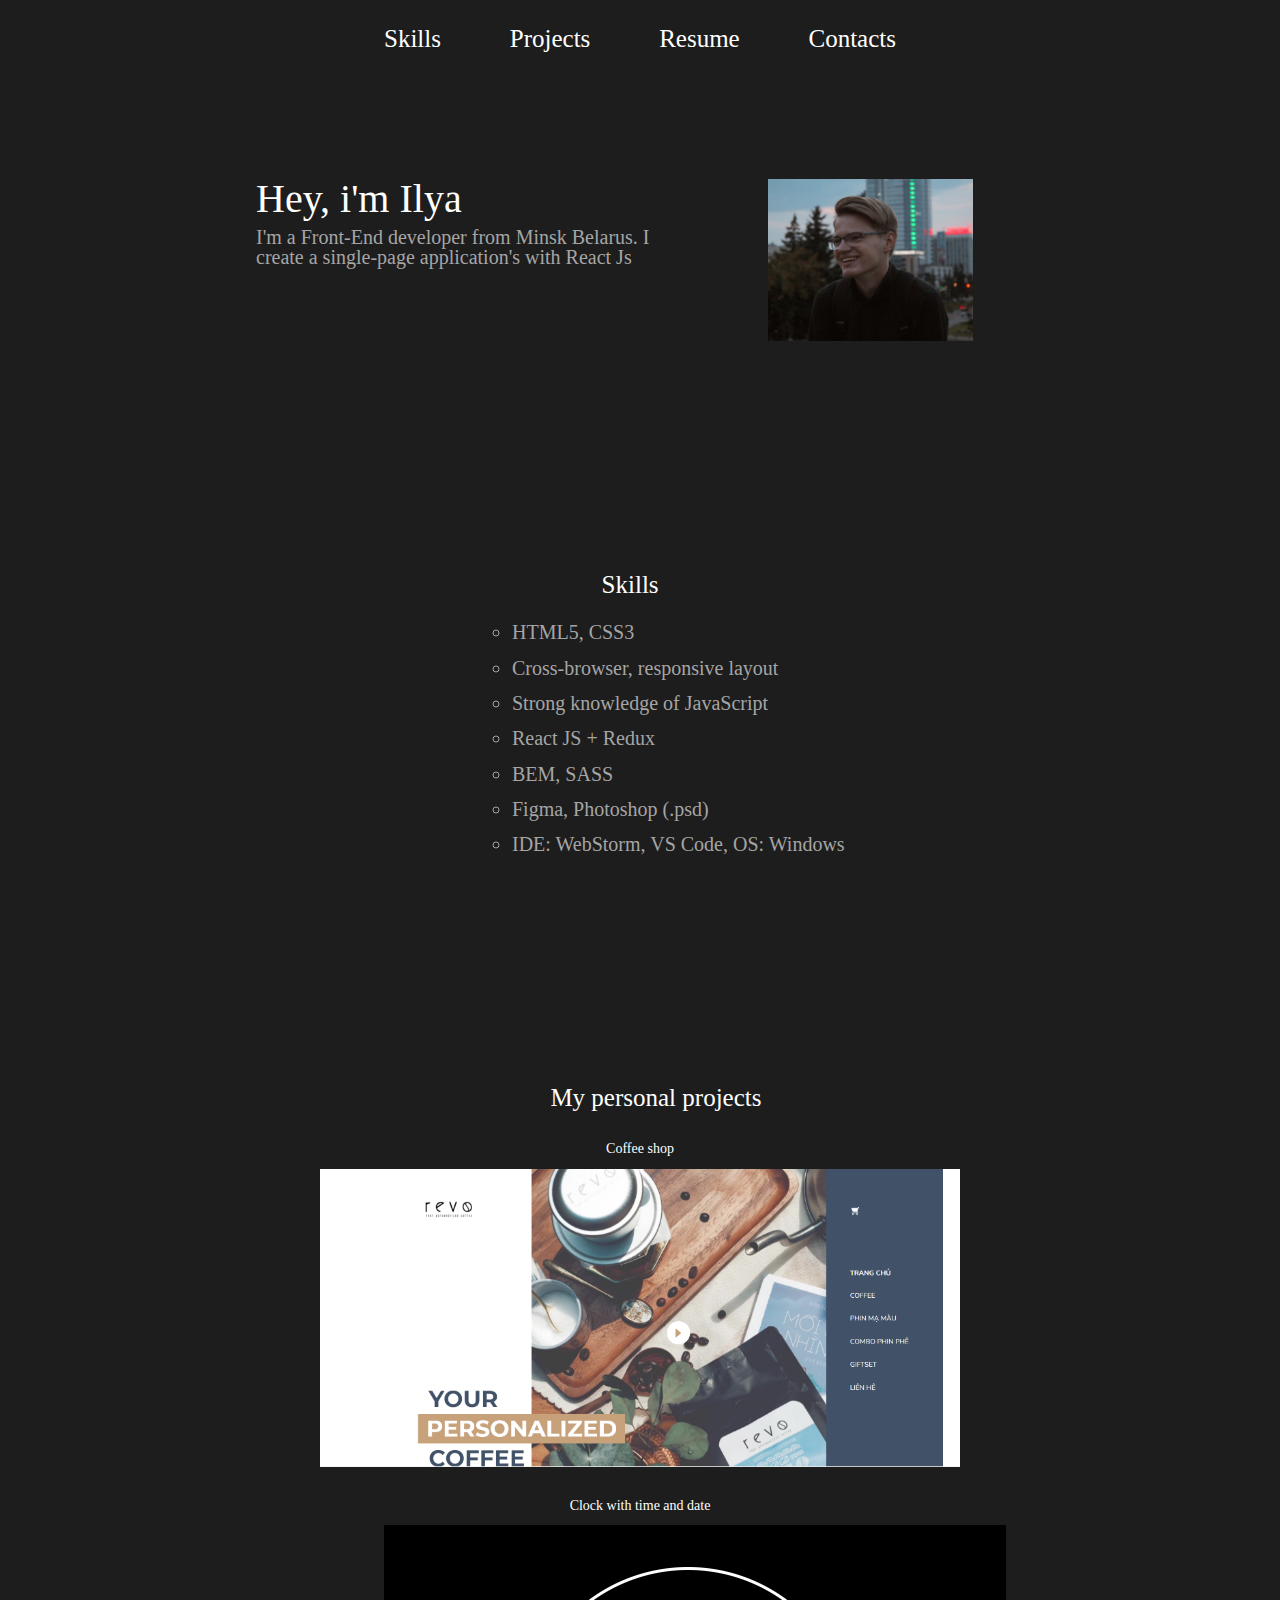
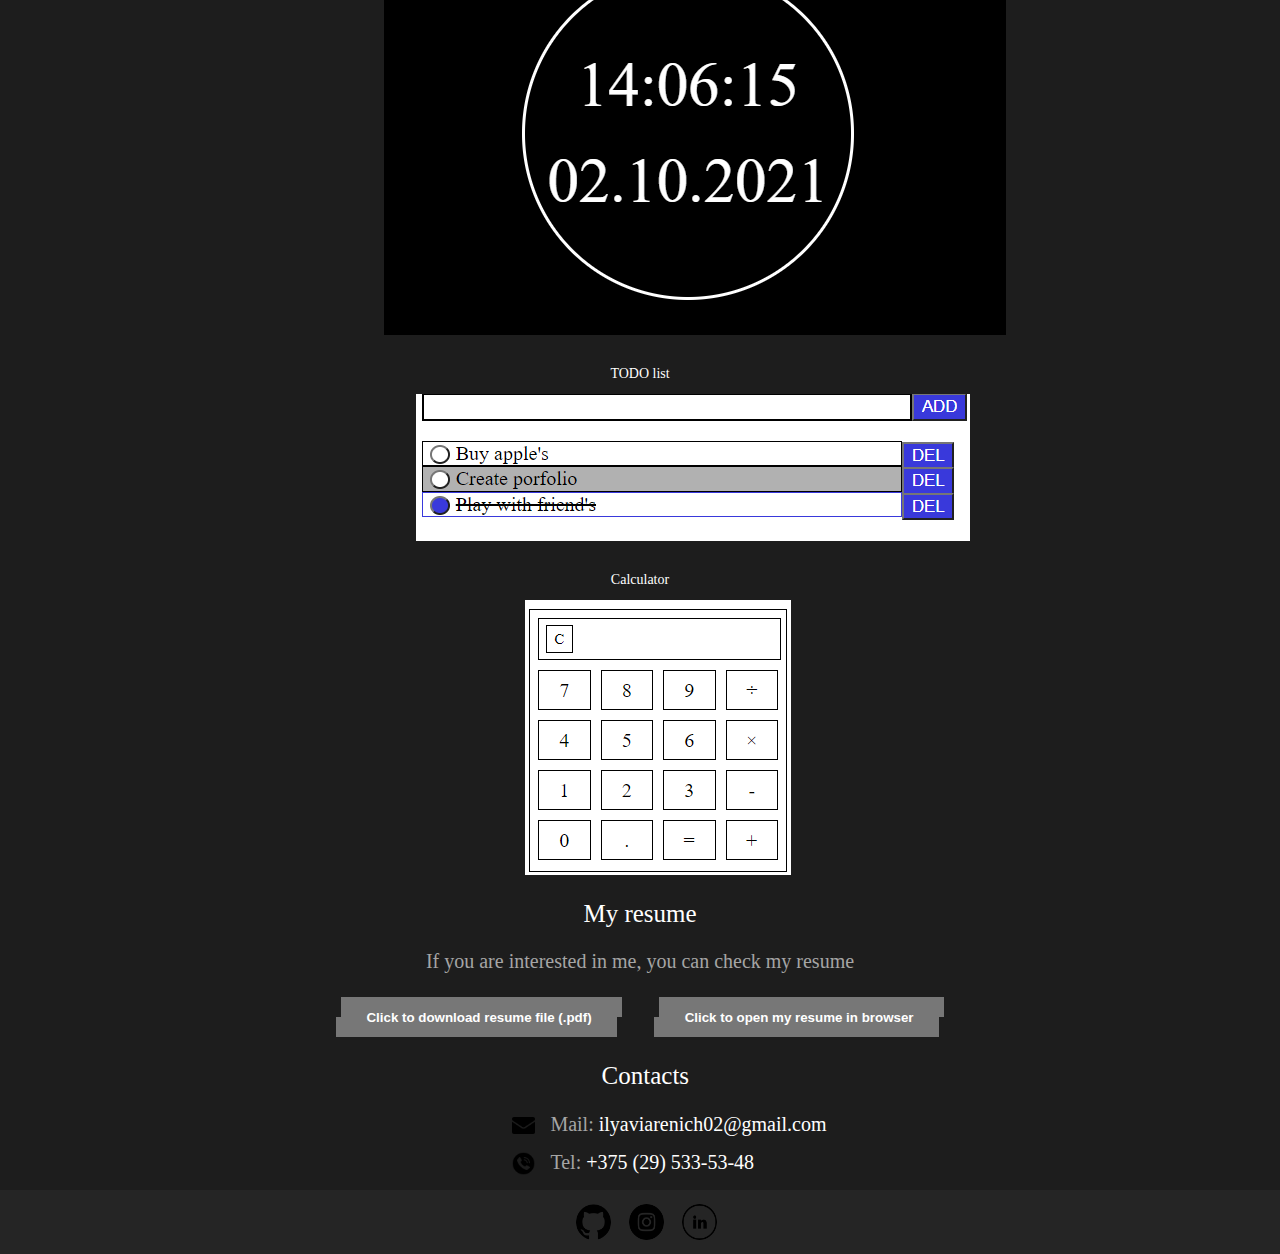
<file: index.html>
<!DOCTYPE html>
<html lang="en">
<head>
    <link rel="stylesheet" href="nullstyle.css">
    <link rel="stylesheet" href="style.css">
    <link rel="stylesheet" href="adaptive.css">
    <meta charset="UTF-8">
    <meta http-equiv="X-UA-Compatible" content="IE=edge">
    <meta name="viewport" content="width=device-width, initial-scale=1.0, maximum-scale=1.0, user-scalable=no">
    <title>Ilya Viarenich</title>
</head>
<body>
    <header>
        <div class="header">
            <div class="header-container">
                <div class="navigation">
                    <ul class="nav-container">
                        <li class="item"><a href="#skills">Skills</a></li>
                        <li class="item"><a href="#projects">Projects</a></li>
                        <li class="item"><a href="#resume">Resume</a></li>
                        <li class="item"><a href="#contacts">Contacts</a></li>
                    </ul>
                </div>
            </div>
        </div>
    </header>
    <nav>
        <div class="title-container">
            <div class="info-container">
                <h3 class="info-title">Hey, i'm Ilya</h3>
                <p class="info-about">I'm a Front-End developer from Minsk Belarus. I create a single-page application's with React Js</p>
            </div>    
            <img class="profile-photo" src="img/photo.jpg">
        </div>
        <div id="skills">
            <p class="title-skills">Skills</p>
            <div class="skills-wrapper">
                <ul class="skills-container">
                    <li class="item-skill">HTML5, CSS3</li>
                    <li class="item-skill">Cross-browser, responsive layout</li>
                    <li class="item-skill">Strong knowledge of JavaScript</li>
                    <li class="item-skill">React JS + Redux</li>
                    <li class="item-skill">BEM, SASS</li>
                    <li class="item-skill">Figma, Photoshop (.psd)</li>
                    <li class="item-skill">IDE: WebStorm, VS Code, OS: Windows</li>
                </ul>
            </div>
        </div>
        <div id="projects">
            <p class="title-project">My personal projects</p>
            <div class="projects-container">
                <div class="cards1">
                    <div><a href="projects/coffee web/index.html"><p class="card-title">Coffee shop</p>
                        <img class="card1" src="img/coffee.png"></a></div>
                    <div><a href="projects/time/index.html"><p class="card-title">Clock with time and date</p>
                        <img class="card2" src="img/clock.png"></a></div>
                </div>
                <div class="cards2">
                    <div><a href="projects/todo/index.html"><p class="card-title">TODO list</p>
                        <img class="card3" src="img/todo.png"></a></div>
                    <div><a href="projects/calc/index.html"><p class="card-title">Calculator</p>
                        <img class="card4" src="img/calc.png"></a></div>
                </div>
            </div>
        </div>
        <div id="resume">
            <p class="title-resume">My resume</p>
            <div class="resume-container">
                <p class="resume-about">If you are interested in me, you can check my resume</p>
                <a href="CV/ilya_viarenich_CV.pdf" download><button class="btn"><span class="text">Click to download resume file (.pdf)</span></button></a>
                <a href="CV/ilya_viarenich_CV.pdf"><button class="btn"><span class="text">Click to open my resume in browser</span></button></a>
            </div>
        </div>
        <div id="contacts">
            <div class="contact-title">Contacts</div>
            <div class="contact-container">
                <div class="contact-about">
                    <div class="contact">
                        <img src="img/icons/email.png" class="contact-img" alt="mail-img"><p class="mail">Mail: <a href="mailto:ilyaviarenich02@gmail.com">ilyaviarenich02@gmail.com</a>  </p>
                    </div>
                    <div class="contact">
                        <img src="img/icons/telephone-call.png" class="contact-img" alt="mail-img"><p class="tel">Tel: <a href="tel:+375295335348">+375 (29) 533-53-48</a></p>
                    </div>
                </div>
            </div>
        </div>
    </nav>
    <footer>
        <div class="logo-container">
            <div class="logo-items">
                <a href="https://github.com/IlyaVerenich"><img src="img/icons/github-logo.png" alt="github-logo" class="logo-item"></a>
                <a href="https://www.instagram.com/vaskeez_"><img src="img/icons/instagram-logo.png" alt="instagram-logo" class="logo-item"></a>
                <a href="https://www.linkedin.com/in/ilya-verenich/"><img src="img/icons/linkedin-logo.png" alt="linkedin-logo" class="logo-item"></a>
            </div>
        </div>
    </footer>
<script src="scroll.js"></script>
</body>
</html>
</file>
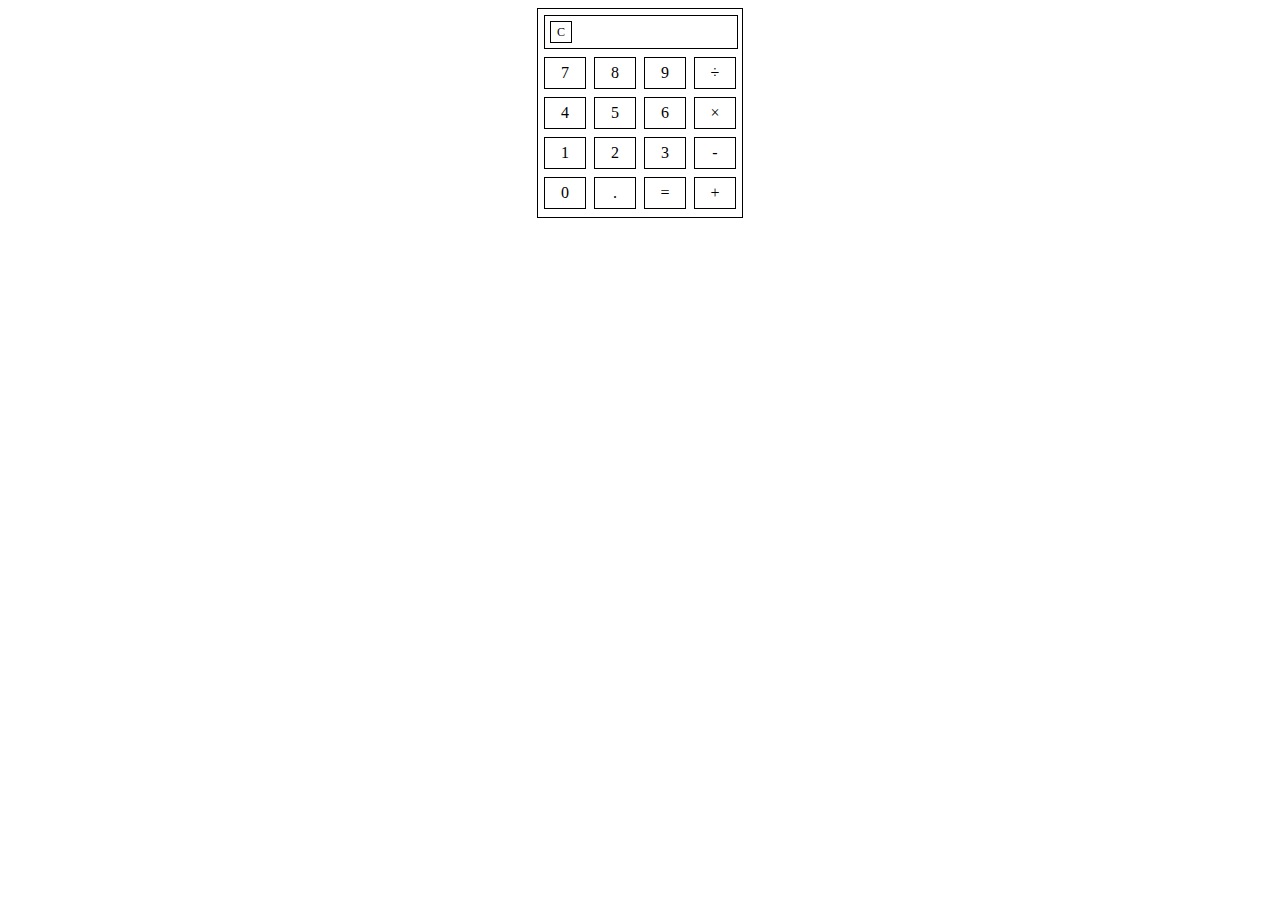
<file: projects/calc/index.html>
<!DOCTYPE html>
<html lang="ru">
<head>
    <meta charset="UTF-8">
    <meta http-equiv="X-UA-Compatible" content="IE=edge">
    <meta name="viewport" content="width=device-width, initial-scale=1.0">
    <link rel="stylesheet" href="style.css">
    <title>Calculator</title>
</head>
<body>
        <div id="calc">
            <input type="text" id="display" disabled>
            <div class="button button_C" title="Очистить" data-type="C">C</div>
            <div class="button" data-type="7">7</div>
            <div class="button" data-type="8">8</div>
            <div class="button" data-type="9">9</div>
            <div class="button" data-type="/">&divide;</div>
            <div class="button" data-type="4">4</div>
            <div class="button" data-type="5">5</div>
            <div class="button" data-type="6">6</div>
            <div class="button" data-type="*">&times;</div>
            <div class="button" data-type="1">1</div>
            <div class="button" data-type="2">2</div>
            <div class="button" data-type="3">3</div>
            <div class="button" data-type="-">-</div>
            <div class="button" data-type="0">0</div>
            <div class="button" data-type=".">.</div>
            <div class="button" data-type="=">=</div>
            <div class="button" data-type="+">+</div>
        </div> 


<script src="main.js"></script>
</body>
</html>
</file>
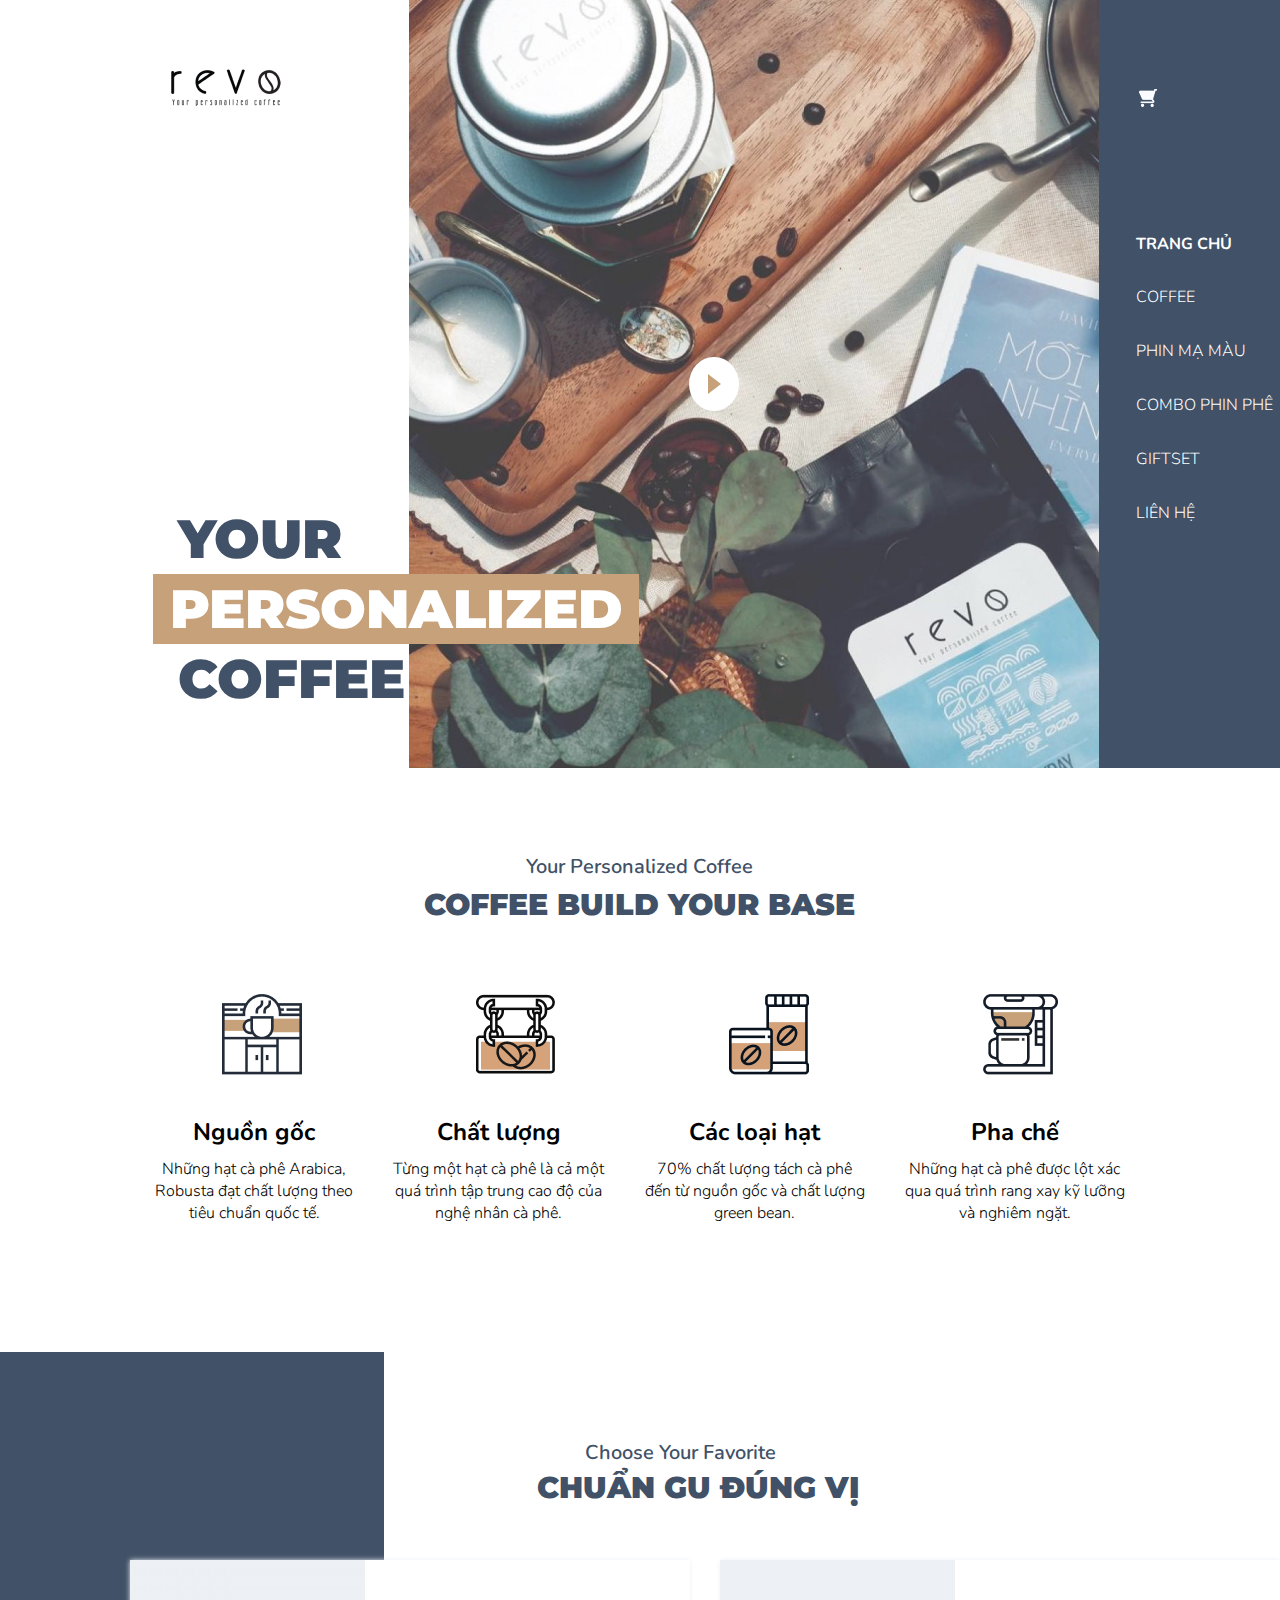
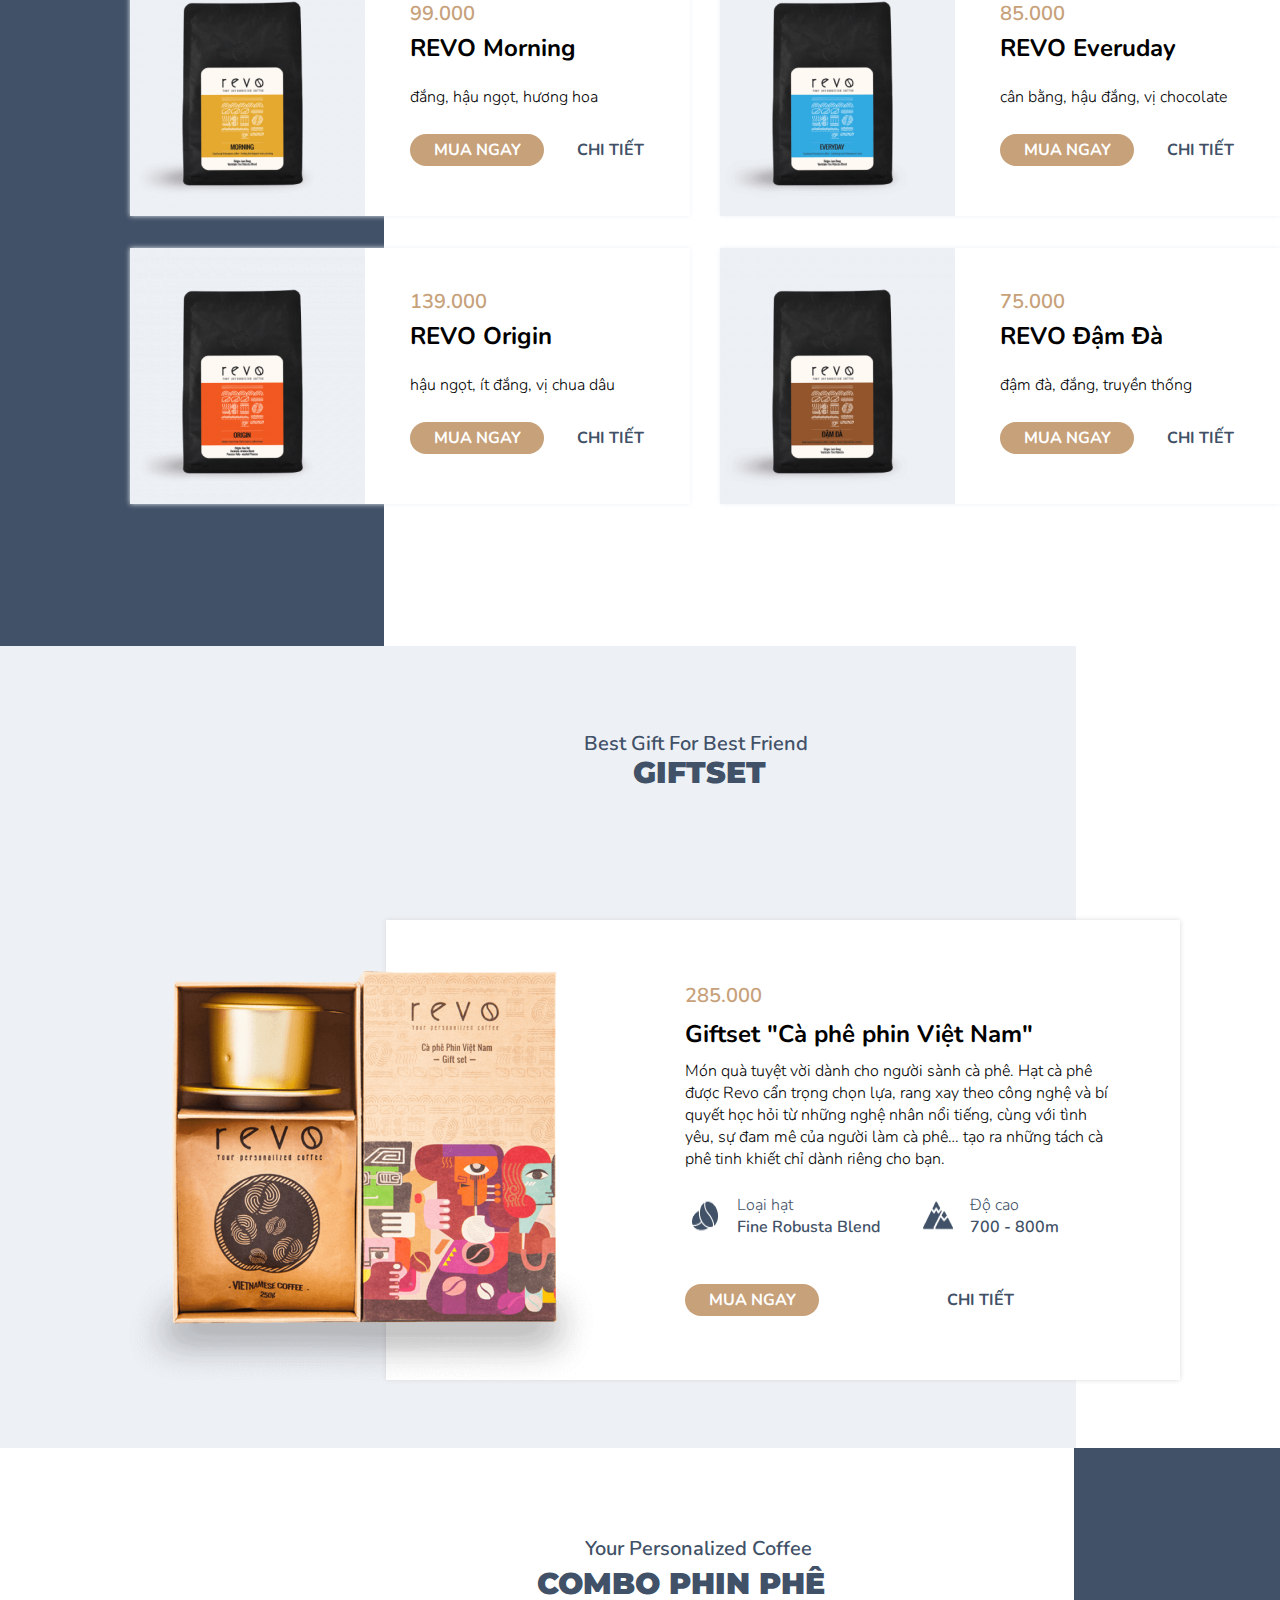
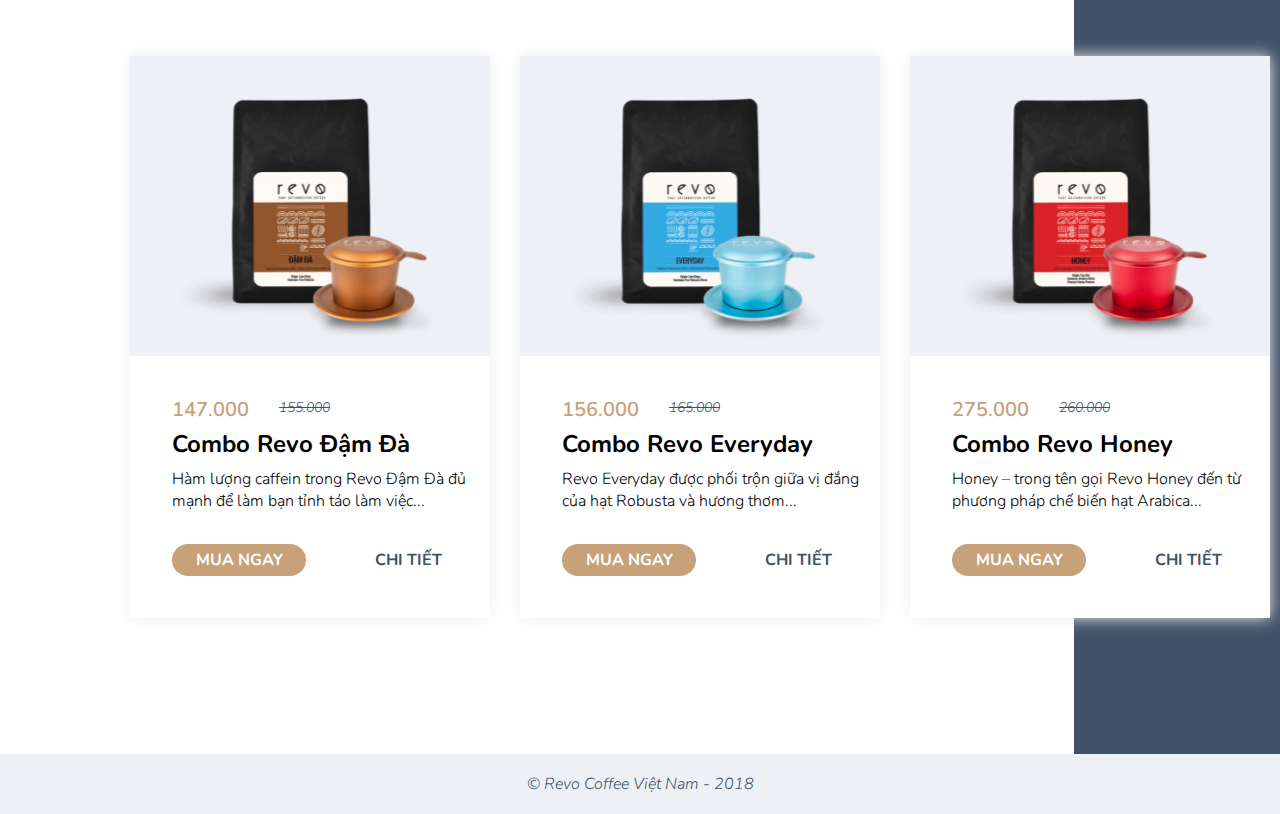
<file: projects/coffee web/index.html>
<!DOCTYPE html>
<html>
<head>
	<meta charset="utf-8">
	<meta name="viewport" conent="width=device-width,initial-scale=1,shrink-to-fit=no">
	<meta name="viewport" conent="width=device-width">
	<link rel="stylesheet" type="text/css" href="css/style.css">
	<title>Coffee</title>
</head>
<body>
	<div class="wrapper">
		<div class="container">
			<header>
				<div class="header">
					<div class="header-content">
						<div class="logo">
							<img src="img/revo_logo.png" alt="logo">
						</div>
						<div class="header-item">
							<img src="img/background.png">
							
						</div>
						<button  class="btn">
							<div class="btn-play"></div>
						</button>
						<div class="menu">
							<div class="menu-content">
								<button class="cart">
									<img src="img/shopping-cart-1.png" alt="cart">
								</button>
								<div class="menu-items">
									<a href="#" class="menu-item1">TRANG CHỦ</a>
									<a href="#features" class="menu-item2">COFFEE</a>
									<a href="#coffee" class="menu-item3">PHIN MẠ MÀU</a>
									<a href="#combo" class="menu-item4">COMBO PHIN PHÊ</a>
									<a href="#gift-set" class="menu-item5">GIFTSET</a>
									<a href="#" class="menu-item6">LIÊN HỆ</a>
								</div>
							</div>
						</div>
						<div class="text">
							YOUR
							<div class="text1">PERSONALIZED
							</div> 
							COFFEE
						</div>
					</div>
					
				</div>
			</header>
			<nav>
				<div id="features">
					<div class="title">
						<div class="title-text">Your Personalized Coffee</div>
						<div class="title-text2">COFFEE BUILD YOUR BASE</div>
					</div>
					<div class="feature-items">
						<div class="feature1">
							<img src="img/ic0.png" alt="shop">
						</div>
						<div class="feature2">
							<img src="img/IC1.png" alt="board">
						</div>
						<div class="feature3">
							<img src="img/IC2.png" alt="corn">
						</div>
						<div class="feature4">
							<img src="img/IC3.png" alt="coffe marker">
						</div>
					</div>
						<div class="discriptions">
							<div class="discription1">
								<div class="title1">
									Nguồn gốc
								</div>
								<div class="title1-2">
									Những hạt cà phê Arabica,
									<br> Robusta đạt chất lượng theo
									<br> tiêu chuẩn quốc tế.
								</div>
							</div>
							<div class="discription2">
								<div class="title2">
									Chất lượng
								</div>
								<div class="title2-2">
									Từng một hạt cà phê là cả một 
									<br> quá trình tập trung cao độ của
									<br> nghệ nhân cà phê.
								</div>
							</div>
							<div class="discription3">
								<div class="title3">
									Các loại hạt
								</div>
								<div class="title3-2">
									70% chất lượng tách cà phê
									<br> đến từ nguồn gốc và chất lượng
									<br> green bean.
								</div>
							</div>
							<div class="discription4">
								<div class="title4">
									Pha chế
								</div>
								<div class="title4-2">
									Những hạt cà phê được lột xác
									<br> qua quá trình rang xay kỹ lưỡng
									<br> và nghiêm ngặt.
								</div>
							</div>
						</div>
				</div>
			</nav>
			<article>
				<div id="coffee">
					<div class="background">
					</div>
						<div class="coffee-title">
							<div class="coffe-title1">
								Choose Your Favorite
							</div>
							<div class="coffe-title2">
								CHUẨN GU ĐÚNG VỊ
							</div>
						</div>
						<div class="products">
							<div class="products-box1">
								<div class="box1">
									<div class="content">
										<img class="image" src="img/image.png" alt="coffe1">
										<div class="content-names">
											<div class="price">
												99.000
											</div>
											<div class="name">
												REVO Morning
											</div>
											<div class="about">
												đắng, hậu ngọt, hương hoa 
											</div>
											<div class="another">
												<button class="buy">
													MUA NGAY
												</button>
												<a href="#" class="more">
													CHI TIẾT
												</a>
											</div>
										</div>
									</div>
								</div>
								<div class="box2">
									<div class="content">
										<img class="image" src="img/image2.png" alt="coffe2">
										<div class="content-names">
											<div class="price">
												85.000
											</div>
											<div class="name">
												REVO Everuday
											</div>
											<div class="about">
												cân bằng, hậu đắng, vị chocolate  
											</div>
											<div class="another">
												<button class="buy">
													MUA NGAY
												</button>
												<a href="#" class="more">
													CHI TIẾT
												</a>
											</div>
										</div>
									</div>
								</div>
							</div>
							<div class="products-box2">
								<div class="box4">
									<div class="content">
										<img class="image" src="img/image4.png" alt="coffe2">
										<div class="content-names">
											<div class="price">
												139.000
											</div>
											<div class="name">
												REVO Origin
											</div>
											<div class="about">
												hậu ngọt, ít đắng, vị chua dâu  
											</div>
											<div class="another">
												<button class="buy">
													MUA NGAY
												</button>
												<a href="#" class="more">
													CHI TIẾT
												</a>
											</div>
										</div>
									</div>
								</div>
								<div class="box5">
									<div class="content">
										<img class="image" src="img/image5.png" alt="coffe2">
										<div class="content-names">
											<div class="price">
												75.000
											</div>
											<div class="name">
												REVO Đậm Đà
											</div>
											<div class="about">
												đậm đà, đắng, truyền thống
											</div>
											<div class="another">
												<button class="buy">
													MUA NGAY
												</button>
												<a href="#" class="more">
													CHI TIẾT
												</a>
											</div>
										</div>
									</div>
								</div>		
							</div>
						</div>
				</div>
				<div class="gift">
					<div id="gift-set">
						<div class="title-gift">
							<div class="title-gift1">Best Gift For Best Friend</div>
							<div class="title-gift2">GIFTSET</div>
						</div>
						<div class="gift-info">
							<div class="giftset-image">
								<img src="img/beans.png" alt="beans">
							</div>
							<div class="gift-info-about">
								<div class="background-gift">
									<div class="giftset-about">
										<div class="gift-price">
											285.000
										</div>
										<div class="gift-title">
											Giftset "Cà phê phin Việt Nam"
										</div>
										<div class="gift-about">
											Món quà tuyệt vời dành cho người sành cà phê. Hạt cà phê 
											<br>được Revo cẩn trọng chọn lựa, rang xay theo công nghệ và bí
											<br> quyết học hỏi từ những nghệ nhân nổi tiếng, cùng với tình 
											<br>yêu, sự đam mê của người làm cà phê… tạo ra những tách cà
											<br> phê tinh khiết chỉ dành riêng cho bạn.
										</div>
										<div class="about-coffee">
											<div class="beans-about">
												<img src="img/coffee-beans.png" alt="coffee-beans">
												<div class="beans-titles">
													<div class="beans-title">
														Loại hạt
													</div>
													<div class="beans-subtitle">
														Fine Robusta Blend
													</div>
												</div>
											</div>
											<div class="mountain-about">
												<img src="img/IC_Mountain.png" alt="Mountain">
												<div class="mountain-titles">
													<div class="mountain-title">
														Độ cao
													</div>
													<div class="mountain-subtitle">
														700 - 800m
													</div>
												</div>
											</div>
										</div>
										<div class="btns">
											<button class="buy">
												MUA NGAY
											</button>
											<a href="#" class="more">
												CHI TIẾT
											</a>
										</div>
									</div>
								</div>
							</div>
						</div>
					</div>
				</div>
			</article>
			<section>
				<div id="combo">
					<div class="background">
					</div>
						<div class="combo-titles">
							<div class="combo-title">
								Your Personalized Coffee
							</div>
							<div class="combo-subtitle">
								COMBO PHIN PHÊ
							</div>
						</div>
						<div class="products">
							<div class="product-box">
								<div class="box1">
									<div class="content">
										<img class="image" src="img/image7.png" alt="coffe1">
										<div class="content-names">
											<div class="prices">
												<div class="price__item1">
													147.000
												</div>
												<div class="price__item2">
													155.000
												</div>
											</div>
											<div class="name">
												Combo Revo Đậm Đà
											</div>
											<div class="about">
												Hàm lượng caffein trong Revo Đậm Đà đủ mạnh để làm bạn tỉnh táo làm việc...
											</div>
											<div class="another">
												<button class="buy">
													MUA NGAY
												</button>
												<a href="#" class="more">
													CHI TIẾT
												</a>
											</div>
										</div>
									</div>
								</div>
								<div class="box2">
									<div class="content">
										<img class="image" src="img/image8.png" alt="coffe2">
										<div class="content-names">
											<div class="prices">
												<div class="price__item1">
													156.000
												</div>
												<div class="price__item2">
													165.000
												</div>
											</div>
											<div class="name">
												Combo Revo Everyday
											</div>
											<div class="about">
												Revo Everyday được phối trộn giữa vị đắng của hạt Robusta và hương thơm...
											</div>
											<div class="another">
												<button class="buy">
													MUA NGAY
												</button>
												<a href="#" class="more">
													CHI TIẾT
												</a>
											</div>
										</div>
									</div>
								</div>
								<div class="box3">
									<div class="content">
										<img class="image" src="img/image9.png" alt="coffe3">
										<div class="content-names">
											<div class="prices">
												<div class="price__item1">
													275.000
												</div>
												<div class="price__item2">
													260.000
												</div>
											</div>
											<div class="name">
												Combo Revo Honey
											</div>
											<div class="about">
												Honey – trong tên gọi Revo Honey đến từ phương pháp chế biến hạt Arabica...
											</div>
											<div class="another">
												<button class="buy">
													MUA NGAY
												</button>
												<a href="#" class="more">
													CHI TIẾT
												</a>
											</div>
										</div>
									</div>
								</div>
							</div>
						</div>
				</div>
			</section>
			<footer>
				<div class="footer-container">
					© Revo Coffee Việt Nam - 2018
				</div>
			</footer>
		</div>
	</div>
	<script src="js/scroll.js"></script>
</body>
</html>
</file>
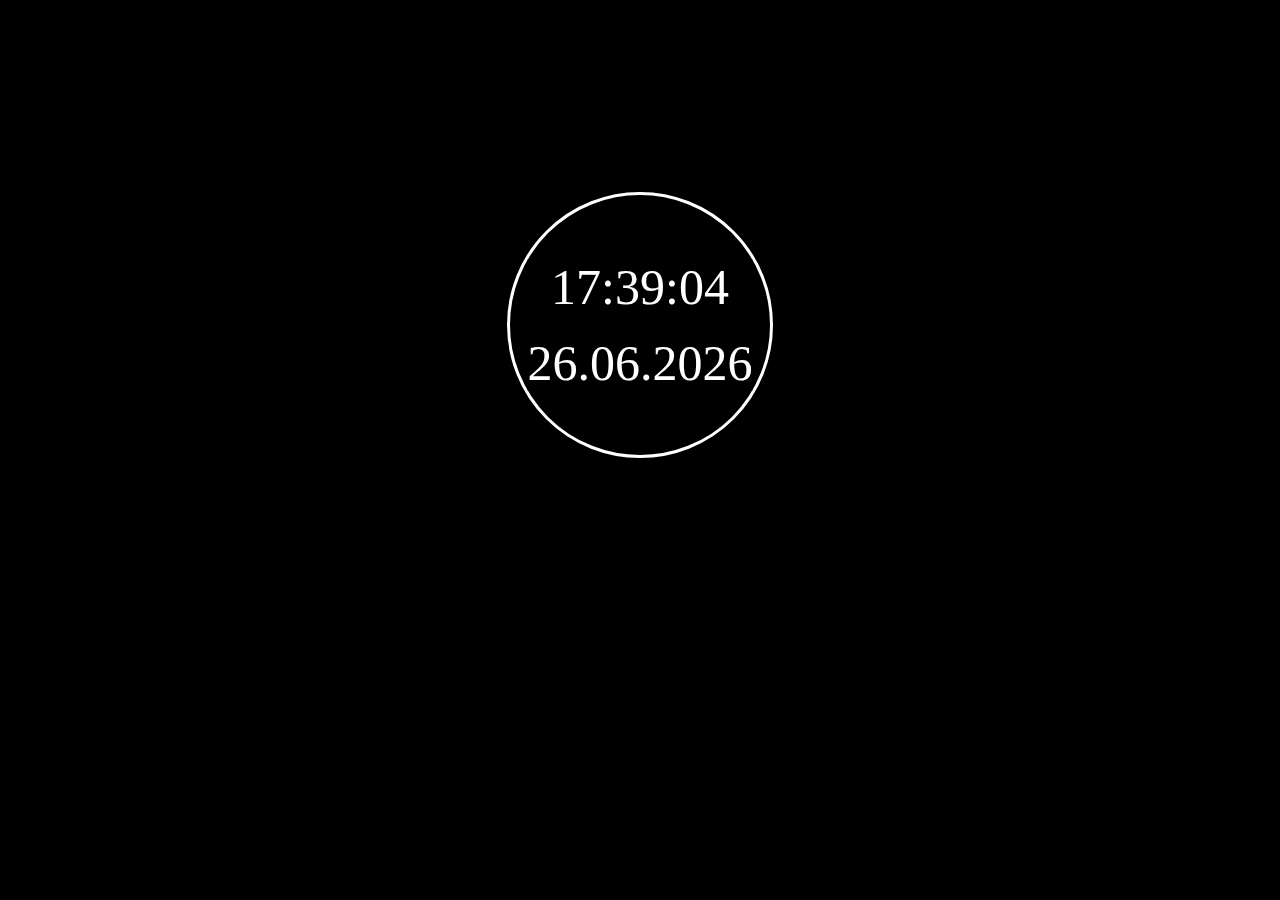
<file: projects/time/index.html>
<!DOCTYPE html>
<html lang="en">
<head>
    <meta charset="UTF-8">
    <meta http-equiv="X-UA-Compatible" content="IE=edge">
    <meta name="viewport" content="width=device-width, initial-scale=1.0">
    <link rel="stylesheet" href="style.css">
    <title>Time</title>
</head>
<body>
    <div id="container">
        <div id="clock"></div>
        <br>
        <div id="date"></div>
    </div>
    <script src="date.js"></script>
</body>
</html>
</file>
<file: projects/todo/index.html>
<!DOCTYPE html>
<html lang="en">
<head>
    <meta charset="UTF-8">
    <meta http-equiv="X-UA-Compatible" content="IE=edge">
    <meta name="viewport" content="width=device-width, initial-scale=1.0">
    <link rel="stylesheet" href="style.css">
    <title>TODO</title>
</head>
<body>
    <input id="input"><input id="btn" type="submit" value="ADD" >
    <ul id="list"></ul>
<script src="main.js"></script>
</body>
</html>
</file>
<file: nullstyle.css>
/*Zeroing*/
*{
	padding: 0;
	margin: 0;
	border: 0;
}
*,*:before,*:after{
	-moz-box-sizing: border-box;
	-webkit-box-sizing: border-box;
	box-sizing: border-box;
}
:focus,:active{outline: none;}
a:focus,a:active{outline: none;}

nav,footer,header,aside{display: block;}

html,body{
	height: 100%;
	width: 100%;
	font-size: 100%;
	line-height: 1;
	font-size: 14px;
	-ms-text-size-adjust: 100%;
	-moz-text-size-adjust: 100%;
	-webkit-text-size-adjust: 100%;
}
input,button,textarea{font-family:inherit;}

input::-ms-clear{display: none;}
button{cursor: pointer;}
button::-moz-focus-inner {padding:0;border:0;}
a, a:visited{text-decoration: none;color: white;}
a:hover{text-decoration: none;}
ul li{list-style: none;}
img{vertical-align: top;}

h1,h2,h3,h4,h5,h6{font-size:inherit;font-weight: 400;}
/*--------------------*/
</file>
<file: style.css>
html, body {
    max-width: 100%;
    overflow-x: hidden;
}
html {
    overflow-x: initial !important;
}
body{
    width: 1920px;
    background-color: rgb(29, 29, 29);
    color: white;
}

/* Header style */

.header-container{
    display: flex;
    margin: 2% 0 0 0;
}
.navigation{
    width: 40%;
    margin-left: 30%;
}
.nav-container{
    color: rgb(165, 165, 165);
    display: flex;
    justify-content: space-between;
}
.item{
    font-size:25px;
}
a:hover{
    text-decoration: underline darkgrey 2px;
}

/* Info style */

.title-container{
    margin: 10% 0 0 20%;
    display: flex;

}
.info-container{
    width: 40%;
}
.info-title{
    color: white;
    font-size: 40px;
    font-family: Georgia, serif;
}
.info-about{
    margin-top: 2%;
    color: rgb(165, 165, 165);
    font-size: 20px;
    font-family: 'Times New Roman', Times, serif;
}
.profile-photo{
    width: 20%;
    height: 15%;
    margin-left: 10%;
}

/* Skills style */

#skills{
    margin: 18% 0 0 0;
}
.title-skills{
    font-family: Georgia, serif;
    font-size: 25px;
    margin-left: 47%;
}
.skills-wrapper{
    margin: 2% 0 0 40%;
}
.skills-container{
    margin-top: 2%;
    
}
.item-skill{
    list-style-type: circle;
    margin-top: 2%;
    color: rgb(165, 165, 165);
    font-size: 20px;
    font-family: 'Times New Roman', Times, serif;

}

/* Projects style */

#projects{
    margin: 18% 0 0 0;
}
.title-project{
    font-family: Georgia, serif;
    font-size: 25px;
    margin-left: 43%;
}
.projects-container{
    width: 50%;
    margin: 2% 0 0 25%;
}
.card1{
    width: 100%;
}
.card1:hover{
    -webkit-box-shadow: 0px 0px 8px 10px rgba(157, 157, 157, 0.32);
    -moz-box-shadow: 0px 0px 8px 10px rgba(157, 157, 157, 0.32);
    box-shadow: 0px 0px 8px 10px rgba(157, 157, 157, 0.32);
}
.card2{
    margin-left: 10%;
}
.card2:hover{
    -webkit-box-shadow: 0px 0px 8px 10px rgba(157, 157, 157, 0.32);
    -moz-box-shadow: 0px 0px 8px 10px rgba(157, 157, 157, 0.32);
    box-shadow: 0px 0px 8px 10px rgba(157, 157, 157, 0.32);
}
.card3{
    margin-left: 15%;
}
.card3:hover{
    -webkit-box-shadow: 0px 0px 8px 10px rgba(157, 157, 157, 0.32);
    -moz-box-shadow: 0px 0px 8px 10px rgba(157, 157, 157, 0.32);
    box-shadow: 0px 0px 8px 10px rgba(157, 157, 157, 0.32);
}
.card4{
    margin-left: 32%;
}
.card4:hover{
    -webkit-box-shadow: 0px 0px 8px 10px rgba(157, 157, 157, 0.32);
    -moz-box-shadow: 0px 0px 8px 10px rgba(157, 157, 157, 0.32);
    box-shadow: 0px 0px 8px 10px rgba(157, 157, 157, 0.32);
}
.card-title{
    margin: 5% 0 2% 0;
    text-align: center;
}

/* Resume style */

#resume{
    margin-top: 2%;
    text-align: center;
}
.title-resume{
    font-family: Georgia, serif;
    font-size: 25px;
}
.resume-container{
    margin-top: 2%;
}

.resume-about{
    color: rgb(165, 165, 165);
    font-size: 20px;
    font-family: 'Times New Roman', Times, serif;
}

.btn {
    position: relative;
    padding: 1% 2%;
    margin: 2% 1.5%;
    font-family: 'Montserrat Alternates', sans-serif;
    color: white;
    font-weight: 600;
    background:rgb(119, 119, 119);
    border-width: 0;
}
.btn:before, .btn:after {
    content: "";
    position: absolute;
    height: 50%;
    width: 100%;
    background: rgb(119, 119, 119);
    transition: .3s cubic-bezier(.75, .24, .01, .9);
}
.btn:before {
    top: 0;
    right: -5px;
}
.btn:after {
    bottom: 0;
    left: -5px;
}
.btn:hover:before {
    transform: translateX(-5px);
}
.btn:hover:after {
    transform: translateX(5px);
}
.text {
    position: relative;
    z-index: 2;
}

/* Contacts style */

.contacts{
    margin-top: 2%;
}
.contact-title{
    font-family: Georgia, serif;
    font-size: 25px;
    margin-left: 47%;
}
.contact-container{
    margin-left: 40%;
    margin-top: 2%;
}
.contact-about{
    display: flex;
    flex-direction: column;
    color: rgb(165, 165, 165);
    font-size: 20px;
    font-family: 'Times New Roman', Times, serif;
}
.contact{
    display: flex;
    margin-bottom: 2%;
}
.contact-img{
    width: 3%;
    height: 2%;
    margin-right: 2%;
}

/* footer style */
footer{
    background-color: rgb(37, 37, 37);
}
.logo-container{
    margin-left: 45%;
}
.logo-item{
    border-radius: 50%;
    margin:2% 2% 2% 0;
    width: 5%;
    height: 5%;
}
.logo-item:hover{
    -webkit-box-shadow: 0px 0px 8px 10px rgba(157, 157, 157, 0.32);
    -moz-box-shadow: 0px 0px 8px 10px rgba(157, 157, 157, 0.32);
    box-shadow: 0px 0px 8px 10px rgba(157, 157, 157, 0.32);
}
</file>
<file: adaptive.css>
/* Portrait tablets and medium desktops */
@media (min-width: 1025px) and (max-width: 1200px) {
    html, body {
        max-width: 100%;
        overflow-x: hidden;
    }
    html {
        overflow-x: initial !important;
    }
    .navigation{
        width: 60%;
    }
    .profile-photo{
        width: 25%;
        height: 20%;
    }
    .title-skills{
        font-size: 21px;
        margin-left: 50%;
    }
    .skills-wrapper{
        margin-left: 20%;
    }
    .title-project{
        font-size: 21px;
        margin-left: 45%;
    }
    .projects-container{
        margin-left: 15%;
    }
    .card-title{
        margin: 5% 0 5% 50%;
    }
    .card1{
        width: 150%;
    }
    .card2{
        width: 150%;
        margin-left: 0%;
    }
    .card3{
        width: 150%;
        margin-left: 0%;
    }
    .card4{
        width: 120%;
        margin-left: 0%;
    }
    .resume-about{
        margin-top: 5%;
        margin-bottom: 5%;
        width: 100%;
    }
    .contact-title{
        margin-left: 45%;
    }
    .contact-container{
        margin-top: 5%;
        margin-left: 5%;
    }
    .contact-img{
        width: 5%;
    }
    .logo-container{
        margin-left: 20%;
    }
    .logo-item{
        border-radius: 50%;
        margin:2% 5% 5% 5%;
        width: 15%;
        height: 15%;
    }
}

/* Portrait tablets and small desktops */
@media (min-width: 769px) and (max-width: 1024px) {
    html, body {
        max-width: 100%;
        overflow-x: hidden;
    }
    html {
        overflow-x: initial !important;
    }
    .navigation{
        width: 40%;
    }
    .item{
        font-size: 30px;
    }
    .profile-photo{
        width: 40%;
        height: 35%;
    }
    .title-skills{
        font-size: 60px;
        margin-left: 45%;
    }
    .skills-wrapper{
        margin-left: 20%;
    }
    .item-skill{
        font-size: 40px;
    }
    .title-project{
        font-size: 60px;
        margin-left: 25%;
    }
    .projects-container{
        margin-left: 15%;
    }
    .card-title{
        font-size: 40px;
        margin: 5% 0 5% 30%;
    }
    .card1{
        width: 100%;
        margin-left: 20%;
    }
    .card2{
        width: 100%;
        margin-left: 20%;
    }
    .card3{
        width: 100%;
        margin-left: 20%;
    }
    .card4{
        width: 100%;
        margin-left: 20%;
    }
    .resume-about{
        font-size: 40px;
        margin-top: 5%;
        margin-bottom: 5%;
        width: 100%;
    }
    .title-resume{
        font-size: 60px;
    }
    .text{
        font-size: 30px;
    }
    .mail{
        font-size: 30px;
    }
    .tel{
        font-size: 30px;
    }
    .contact-title{
        margin-left: 40%;
        font-size: 60px;
    }
    .contact-container{
        margin-top: 5%;
        margin-left: 20%;
    }
    .contact-img{
        width: 5%;
    }
    .logo-container{
        margin-left: 20%;
    }
    .logo-item{
        border-radius: 50%;
        margin:2% 5% 5% 5%;
        width: 15%;
        height: 15%;
    }
}

/* Landscape phones and portrait tablets */
@media (min-width: 481px) and (max-width: 768px) {
    html, body {
        max-width: 100%;
        overflow-x: hidden;
    }
    html {
        overflow-x: initial !important;
    }
    .navigation{
        width: 70%;
        margin-left: 20%;
    }
    .item{
        font-size: 15px;
    }
    .title-container{
        display: flex;
        flex-direction: column;
    }
    .profile-photo{
        margin-top: 5%;
        width: 50%;
        height: 45%;
    }
    .title-skills{
        font-size: 21px;
        margin-left: 50%;
    }
    .skills-wrapper{
        margin-left: 20%;
    }
    .title-project{
        font-size: 21px;
        margin-left: 40%;
    }
    .projects-container{
        margin-left: 15%;
    }
    .card-title{
        margin: 5% 0 5% 50%;
    }
    .card1{
        width: 150%;
    }
    .card2{
        width: 150%;
        margin-left: 0%;
    }
    .card3{
        width: 150%;
        margin-left: 0%;
    }
    .card4{
        width: 120%;
        margin-left: 15%;
    }
    .resume-about{
        margin-top: 5%;
        margin-bottom: 5%;
        width: 100%;
    }
    .contact-title{
        margin: 5% 0 5% 40%;
    }
    .contact-container{
        margin: 5% 0 5% 5%;
    }
    .contact-img{
        width: 5%;
    }
    .logo-container{
        margin-left: 20%;
    }
    .logo-item{
        border-radius: 50%;
        margin:2% 5% 5% 5%;
        width: 15%;
        height: 15%;
    }
}

/* Landscape phones and smaller */
@media (max-width: 480px) {
    html, body {
        max-width: 100%;
        overflow-x: hidden;
    }
    html {
        overflow-x: initial !important;
    }
    .navigation{
        width: 50%;
        margin-left: 30%;
    }
    .item{
        font-size: 13px;
    }
    .title-container{
        display: flex;
        flex-direction: column;
    }
    .info-title{
        font-size: 21px;
    }
    .info-about{
        margin-top: 5%;
        font-size: 12px;
        
    }
    .profile-photo{
        margin-left: 2%;
        margin-top: 5%;
        width: 70%;
        height: 65%;
    }
    .title-skills{
        font-size: 21px;
        margin-left: 40%;
    }
    .skills-wrapper{
        margin-left: 10%;
    }
    .title-project{
        font-size: 21px;
        margin-left: 25%;
    }
    .projects-container{
        margin-left: 10%;
    }
    .card-title{
        margin: 10% 0 10% 50%;
    }
    .card1{
        width: 150%;
    }
    .card2{
        width: 150%;
        margin-left: 0%;
    }
    .card3{
        width: 150%;
        margin-left: 0%;
    }
    .card4{
        width: 120%;
        margin-left: 15%;
    }
    .title-resume{
        margin: 10% 0 10% 0;
    }
    .resume-about{
        margin-top: 5%;
        margin-bottom: 5%;
        width: 100%;
    }
    .contact-title{
        margin:10% 0 10% 35%;
    }
    .contact-container{
        margin: 10% 0 10% 5%;
    }
    .contact-img{
        width: 10%;
    }
    .logo-container{
        margin-left: 20%;
    }
    .logo-item{
        border-radius: 50%;
        margin:2% 5% 5% 0;
        width: 20%;
        height: 20%;
    }
}
</file>
<file: projects/calc/style.css>
#calc {
    width: 200px;
    padding: 2px;
    padding-bottom: 4px;
    border: 1px solid #000;
    font-size: 0;
    margin: 0 auto;
    position: relative;
}
#display {
    display: block;
    width: 185px;
    height: 30px;
    border: 1px solid #000;
    margin: 0 auto;
    margin: 4px;
    text-align: right;
    outline: 0;
    background: #fff;
    padding-right: 5px;
}
.button {
    width: 40px;
    height: 30px;
    line-height: 30px;
    display: inline-block;
    cursor: pointer;
    border: 1px solid #000;
    margin: 4px;
    font-size: 16px;
    text-align: center;
    transition: background .1s,
    color .1s;
}
.button:hover {
    background: #000;
    color: #fff;
}
.button_C {
    position: absolute;
    left: 8px;
    top: 8px;
    width: 20px;
    height: 20px;
    font-size: 12px;
    line-height: 20px;
}
</file>
<file: projects/coffee web/css/style.css>
@import url("https://fonts.googleapis.com/css2?family=Nunito:ital,wght@0,400;0,600;0,700;1,300&display=swap");
@import url("https://fonts.googleapis.com/css2?family=Montserrat:wght@700&display=swap");

html, body {
  max-width: 100%;
  overflow-x: hidden;
}
html {
  overflow-x: initial !important;
}

/*Zeroing*/
* {
  padding: 0;
  margin: 0;
  border: 0;
}

*, *:before, *:after {
  -webkit-box-sizing: border-box;
  box-sizing: border-box;
}

:focus, :active {
  outline: none;
}

a:focus, a:active {
  outline: none;
}

nav, footer, header, aside {
  display: block;
}

html, body {
  height: 100%;
  width: 100%;
  font-size: 100%;
  line-height: 1;
  font-size: 14px;
  -ms-text-size-adjust: 100%;
  -moz-text-size-adjust: 100%;
  -webkit-text-size-adjust: 100%;
}

input, button, textarea {
  font-family: inherit;
}

input::-ms-clear {
  display: none;
}

button {
  cursor: pointer;
}

button::-moz-focus-inner {
  padding: 0;
  border: 0;
}

a, a:visited {
  text-decoration: none;
}

a:hover {
  text-decoration: none;
}

ul li {
  list-style: none;
}

img {
  vertical-align: top;
}

h1, h2, h3, h4, h5, h6 {
  font-size: inherit;
  font-weight: 400;
}

/*--------------------*/
header .menu-item2, header .menu-item3, header .menu-item4, header .menu-item5, header .menu-item6 {
  font-family: "Nunito";
  font-size: 16px;
  font-style: normal;
  font-weight: 300;
  line-height: 24px;
  letter-spacing: 0px;
  text-align: left;
}

header {
  margin: 0 auto;
}

header .header {
  position: relative;
}

header .header-content {
  position: relative;
  display: -webkit-box;
  display: -ms-flexbox;
  display: flex;
}

header .logo {
  margin-top: 5.40286%;
  margin-left: 13.37786%;
}

header .header-item {
  position: relative;
  margin-left: 9.94929%;
}

header .btn {
  position: absolute;
  width: 3.85714%;
  height: 7.03125%;
  background-color: white;
  margin-left: 53.85714%;
  margin-top: 357px;
  border-radius: 50%;
  display: -webkit-box;
  display: -ms-flexbox;
  display: flex;
  -webkit-box-align: center;
      -ms-flex-align: center;
          align-items: center;
  -webkit-box-pack: center;
      -ms-flex-pack: center;
          justify-content: center;
}

header .btn .btn-play {
  width: 25%;
  height: 20%;
  border-top: 10.8px solid transparent;
  border-left: 13.5px solid #C7A17A;
  border-bottom: 10.8px  solid transparent;
}

header .menu {
  position: relative;
  display: -webkit-box;
  display: -ms-flexbox;
  display: flex;
  background-color: #415167;
  -webkit-box-orient: vertical;
  -webkit-box-direction: normal;
      -ms-flex-direction: column;
          flex-direction: column;
  width: 23.42857%;
  height: 768px;
}

header .menu-content {
  position: relative;
}

header .cart {
  margin-top: 86px;
  margin-left: 20.48056%;
}

header .menu-items {
  display: -webkit-box;
  display: -ms-flexbox;
  display: flex;
  -webkit-box-orient: vertical;
  -webkit-box-direction: normal;
      -ms-flex-direction: column;
          flex-direction: column;
  margin-top: 123px;
  margin-left: 20.48056%;
  font-family: "Nunito";
}

header .menu-item1 {
  font-size: 16px;
  font-style: normal;
  font-weight: 700;
  line-height: 22px;
  margin-bottom: 30px;
}

header .menu-item2 {
  margin-bottom: 30px;
}

header .menu-item3 {
  margin-bottom: 30px;
}

header .menu-item4 {
  margin-bottom: 30px;
}

header .menu-item5 {
  margin-bottom: 30px;
}

header .menu-item6 {
  margin-bottom: 30px;
}

header .text {
  position: absolute;
  font-family: Montserrat;
  font-size: 54px;
  font-style: normal;
  font-weight: 900;
  line-height: 70px;
  top: 504px;
  left: 13.92857%;
  color: #415167;
}

header .text1 {
  width: 486px;
  color: white;
  background-color: #C7A17A;
  text-align: center;
  margin-left: -25px;
}

nav .discriptions .discription1 .title1, nav .discriptions .discription2 .title2, nav .discriptions .discription3 .title3, nav .discriptions .discription4 .title4 {
  text-align: center;
  margin-top: 42.23px;
  font-family: "Nunito";
  font-size: 24px;
  font-style: normal;
  font-weight: 700;
  line-height: 28px;
}

nav .discriptions .discription1 .title1-2, nav .discriptions .discription2 .title2-2, nav .discriptions .discription3 .title3-2, nav .discriptions .discription4 .title4-2 {
  margin-top: 12.11px;
  font-family: "Nunito";
  font-size: 16px;
  font-style: normal;
  font-weight: 300;
  line-height: 22px;
  text-align: center;
}

nav #features {
  margin: auto;
  width: 78.85714%;
}

nav .title {
  margin-top: 87.16px;
}

nav .title-text {
  font-family: "Nunito";
  font-size: 20px;
  font-style: normal;
  font-weight: 600;
  line-height: 24px;
  text-align: center;
  color: #415167;
}

nav .title-text2 {
  font-family: "Montserrat";
  font-size: 30px;
  font-style: normal;
  font-weight: 900;
  line-height: 34px;
  text-align: center;
  margin-top: 8.56px;
  color: #415167;
}

nav .feature-items {
  margin-top: 72px;
  display: -webkit-box;
  display: -ms-flexbox;
  display: flex;
  -ms-flex-pack: distribute;
      justify-content: space-around;
}

nav .discriptions {
  position: relative;
  display: -webkit-box;
  display: -ms-flexbox;
  display: flex;
  -ms-flex-pack: distribute;
      justify-content: space-around;
  margin-bottom: 128px;
}

article .products .products-box1 .box1, article .products .products-box1 .box2, article .products .products-box1 .box3, article .products .products-box2 .box4, article .products .products-box2 .box5, article .products .products-box2 .box6, section .products .products-box2 .box4, section .products .products-box2 .box5, section .products .products-box2 .box6 {
  position: relative;
  top: 72px;
  width: 560px;
  height: 256px;
  background-color: white;
  -webkit-box-shadow: 0px 0px 5px #EDF0F5;
          box-shadow: 0px 0px 5px #EDF0F5;
}

article .products .products-box1 .box1 .content, article .products .products-box1 .box2 .content, article .products .products-box1 .box3 .content, article .products .products-box2 .box4 .content, article .products .products-box2 .box5 .content, article .products .products-box2 .box6 .content, section .products .products-box2 .box4 .content, section .products .products-box2 .box5 .content, section .products .products-box2 .box6 .content {
  display: -webkit-box;
  display: -ms-flexbox;
  display: flex;
}

article .products .products-box1 .box1 .content-names, article .products .products-box1 .box2 .content-names, article .products .products-box1 .box3 .content-names, article .products .products-box2 .box4 .content-names, article .products .products-box2 .box5 .content-names, article .products .products-box2 .box6 .content-names, section .products .products-box2 .box4 .content-names, section .products .products-box2 .box5 .content-names, section .products .products-box2 .box6 .content-names {
  margin-left: 45px;
  display: -webkit-box;
  display: -ms-flexbox;
  display: flex;
  -webkit-box-orient: vertical;
  -webkit-box-direction: normal;
      -ms-flex-direction: column;
          flex-direction: column;
}

article .products .products-box1 .box1 .image, article .products .products-box1 .box2 .image, article .products .products-box1 .box3 .image, article .products .products-box2 .box4 .image, article .products .products-box2 .box5 .image, article .products .products-box2 .box6 .image, section .products .products-box2 .box4 .image, section .products .products-box2 .box5 .image, section .products .products-box2 .box6 .image {
  width: 235px;
  height: 256px;
  background-color: #EDF0F5;
}

article .products .products-box1 .box1 .price, article .products .products-box1 .box2 .price, article .products .products-box1 .box3 .price, article .products .products-box2 .box4 .price, article .products .products-box2 .box5 .price, article .products .products-box2 .box6 .price, section .products .products-box2 .box4 .price, section .products .products-box2 .box5 .price, section .products .products-box2 .box6 .price {
  margin-top: 42px;
  margin-bottom: 8px;
}

article .products .products-box1 .box1 .name, article .products .products-box1 .box2 .name, article .products .products-box1 .box3 .name, article .products .products-box2 .box4 .name, article .products .products-box2 .box5 .name, article .products .products-box2 .box6 .name, section .products .products-box2 .box4 .name, section .products .products-box2 .box5 .name, section .products .products-box2 .box6 .name {
  margin-bottom: 24px;
}

article .products .products-box1 .box1 .about, article .products .products-box1 .box2 .about, article .products .products-box1 .box3 .about, article .products .products-box2 .box4 .about, article .products .products-box2 .box5 .about, article .products .products-box2 .box6 .about, section .products .products-box2 .box4 .about, section .products .products-box2 .box5 .about, section .products .products-box2 .box6 .about {
  margin-bottom: 26px;
}

article .products .products-box1 .box1 .another .buy, article .products .products-box1 .box2 .another .buy, article .products .products-box1 .box3 .another .buy, article .products .products-box2 .box4 .another .buy, article .products .products-box2 .box5 .another .buy, article .products .products-box2 .box6 .another .buy, section .products .products-box2 .box4 .another .buy, section .products .products-box2 .box5 .another .buy, section .products .products-box2 .box6 .another .buy {
  margin-right: 29px;
}

article .products .products-box1 .box1 .another .buy:hover, article .products .products-box1 .box2 .another .buy:hover, article .products .products-box1 .box3 .another .buy:hover, article .products .products-box2 .box4 .another .buy:hover, article .products .products-box2 .box5 .another .buy:hover, article .products .products-box2 .box6 .another .buy:hover, section .products .products-box2 .box4 .another .buy:hover, section .products .products-box2 .box5 .another .buy:hover, section .products .products-box2 .box6 .another .buy:hover {
  -webkit-box-shadow: 0 0 5px #C7A17A;
          box-shadow: 0 0 5px #C7A17A;
}

article .products .products-box1 .box1 .another .buy:active, article .products .products-box1 .box2 .another .buy:active, article .products .products-box1 .box3 .another .buy:active, article .products .products-box2 .box4 .another .buy:active, article .products .products-box2 .box5 .another .buy:active, article .products .products-box2 .box6 .another .buy:active, section .products .products-box2 .box4 .another .buy:active, section .products .products-box2 .box5 .another .buy:active, section .products .products-box2 .box6 .another .buy:active {
  -webkit-box-shadow: 0 0 25px #C7A17A;
          box-shadow: 0 0 25px #C7A17A;
}

article .products .products-box1 .box1 .another .more, article .products .products-box1 .box2 .another .more, article .products .products-box1 .box3 .another .more, article .products .products-box2 .box4 .another .more, article .products .products-box2 .box5 .another .more, article .products .products-box2 .box6 .another .more, section .products .products-box2 .box4 .another .more, section .products .products-box2 .box5 .another .more, section .products .products-box2 .box6 .another .more {
  font-family: "Nunito";
  font-size: 16px;
  font-style: normal;
  font-weight: 700;
  line-height: 22px;
  color: #415167;
}

article .products .products-box1 .box1 .another .more:hover, article .products .products-box1 .box2 .another .more:hover, article .products .products-box1 .box3 .another .more:hover, article .products .products-box2 .box4 .another .more:hover, article .products .products-box2 .box5 .another .more:hover, article .products .products-box2 .box6 .another .more:hover, section .products .products-box2 .box4 .another .more:hover, section .products .products-box2 .box5 .another .more:hover, section .products .products-box2 .box6 .another .more:hover {
  text-decoration: underline;
}

article .products .products-box1 .box1 .price, article .products .products-box1 .box2 .price, article .products .products-box1 .box3 .price, article .products .products-box2 .box4 .price, article .products .products-box2 .box5 .price, article .products .products-box2 .box6 .price, section .products .products-box2 .box4 .price, section .products .products-box2 .box5 .price, section .products .products-box2 .box6 .price, article .gift #gift-set .gift-info .gift-info-about .giftset-about .gift-price, section .products .product-box .box1 .prices .price__item1, section .products .product-box .box2 .prices .price__item1, section .products .product-box .box3 .prices .price__item1, section .products .product-box .box4 .prices .price__item1 {
  font-family: "Nunito";
  font-size: 20px;
  font-style: normal;
  font-weight: 600;
  line-height: 24px;
  color: #C7A17A;
}

article .products .products-box1 .box1 .name, article .products .products-box1 .box2 .name, article .products .products-box1 .box3 .name, article .products .products-box2 .box4 .name, article .products .products-box2 .box5 .name, article .products .products-box2 .box6 .name, section .products .products-box2 .box4 .name, section .products .products-box2 .box5 .name, section .products .products-box2 .box6 .name, article .gift #gift-set .gift-info .gift-info-about .giftset-about .gift-title, section .products .product-box .box1 .name, section .products .product-box .box2 .name, section .products .product-box .box3 .name, section .products .product-box .box4 .name {
  font-family: "Nunito";
  font-size: 24px;
  font-style: normal;
  font-weight: 700;
  line-height: 28px;
}

article .products .products-box1 .box1 .about, article .products .products-box1 .box2 .about, article .products .products-box1 .box3 .about, article .products .products-box2 .box4 .about, article .products .products-box2 .box5 .about, article .products .products-box2 .box6 .about, section .products .products-box2 .box4 .about, section .products .products-box2 .box5 .about, section .products .products-box2 .box6 .about, article .gift #gift-set .gift-info .gift-info-about .giftset-about .gift-about, section .products .product-box .box1 .about, section .products .product-box .box2 .about, section .products .product-box .box3 .about, section .products .product-box .box4 .about {
  font-family: "Nunito";
  font-size: 16px;
  font-style: normal;
  font-weight: 300;
  line-height: 22px;
}

article .products .products-box1 .box1 .another .buy, article .products .products-box1 .box2 .another .buy, article .products .products-box1 .box3 .another .buy, article .products .products-box2 .box4 .another .buy, article .products .products-box2 .box5 .another .buy, article .products .products-box2 .box6 .another .buy, section .products .products-box2 .box4 .another .buy, section .products .products-box2 .box5 .another .buy, section .products .products-box2 .box6 .another .buy, article .gift #gift-set .gift-info .gift-info-about .giftset-about .btns .buy, section .products .product-box .box1 .another .buy, section .products .product-box .box2 .another .buy, section .products .product-box .box3 .another .buy, section .products .product-box .box4 .another .buy {
  width: 134px;
  font-family: "Nunito";
  font-size: 16px;
  font-style: normal;
  font-weight: 700;
  line-height: 22px;
  background: #C7A17A;
  color: white;
  height: 32px;
  border-radius: 19px;
}

article #coffee {
  width: 1400px;
  height: 894px;
}

article .background {
  position: absolute;
  width: 384px;
  height: 894px;
  background-color: #415167;
}

article .coffee-title {
  position: relative;
  left: 537px;
  top: 89px;
}

article .coffee-title .coffe-title1 {
  margin-bottom: 6px;
  margin-left: 48px;
  font-family: "Nunito";
  font-size: 20px;
  font-style: normal;
  font-weight: 600;
  line-height: 24px;
  color: #415167;
}

article .coffee-title .coffe-title2 {
  font-family: "Montserrat";
  font-size: 30px;
  font-style: normal;
  font-weight: 900;
  line-height: 34px;
  color: #415167;
  margin-bottom: 72px;
}

article .products {
  position: absolute;
  margin-left: 130px;
}

article .products .products-box1 {
  display: -webkit-box;
  display: -ms-flexbox;
  display: flex;
}

article .products .products-box1 .box2 {
  margin-left: 30px;
}

article .products .products-box1 .box3 {
  margin-left: 30px;
  opacity: 0.3;
}

article .products .products-box1 .box3 .image {
  width: 94px;
}

article .products .products-box1 .box3 .content-names {
  display: none;
}

article .products .products-box2 {
  display: -webkit-box;
  display: -ms-flexbox;
  display: flex;
  margin-top: 32px;
}

article .products .products-box2 .box5 {
  margin-left: 30px;
}

article .products .products-box2 .box6 {
  margin-left: 30px;
  opacity: 0.3;
}

article .products .products-box2 .box6 .image {
  width: 94px;
}

article .products .products-box2 .box6 .content-names {
  display: none;
}

article .btn-right {
  display: block;
  position: relative;
  margin-top: 28.07606%;
  margin-left: 1286px;
}

article .btn-right .btn-right-arrow {
  display: block;
  width: 48px;
  height: 48px;
  background: #C7A17A;
  -webkit-box-shadow: 0px 0px 10px rgba(0, 0, 0, 0.1);
          box-shadow: 0px 0px 10px rgba(0, 0, 0, 0.1);
  border-radius: 50%;
}

article .btn-right .btn-right-arrow:hover {
  -webkit-box-shadow: 0px 0px 15px #C7A17A;
          box-shadow: 0px 0px 15px #C7A17A;
}

article .gift {
  width: 1270px;
  height: 802px;
}

article .gift #gift-set {
  width: 1076px;
  height: 802px;
  background-color: #EDF0F5;
}

article .gift #gift-set .title-gift {
  position: relative;
  top: 86px;
  left: 584px;
}

article .gift #gift-set .title-gift .title-gift1 {
  font-family: "Nunito";
  font-size: 20px;
  font-style: normal;
  font-weight: 600;
  line-height: 24px;
  color: #415167;
}

article .gift #gift-set .title-gift .title-gift2 {
  font-family: "Montserrat";
  font-size: 30px;
  font-style: normal;
  font-weight: 900;
  line-height: 34px;
  color: #415167;
  margin-left: 49px;
}

article .gift #gift-set .gift-info {
  display: -webkit-box;
  display: -ms-flexbox;
  display: flex;
  margin-top: 216px;
  margin-left: 130px;
}

article .gift #gift-set .gift-info .giftset-image {
  position: absolute;
  margin-top: 51px;
}

article .gift #gift-set .gift-info .gift-info-about {
  display: -webkit-box;
  display: -ms-flexbox;
  display: flex;
  -webkit-box-orient: vertical;
  -webkit-box-direction: normal;
      -ms-flex-direction: column;
          flex-direction: column;
}

article .gift #gift-set .gift-info .gift-info-about .background-gift {
  margin-left: 256px;
  width: 794px;
  height: 460px;
  background-color: white;
  -webkit-box-shadow: 0 0 5px #DADADA;
          box-shadow: 0 0 5px #DADADA;
}

article .gift #gift-set .gift-info .gift-info-about .giftset-about {
  margin-top: 64px;
  margin-left: 299px;
}

article .gift #gift-set .gift-info .gift-info-about .giftset-about .gift-price {
  margin-bottom: 12px;
}

article .gift #gift-set .gift-info .gift-info-about .giftset-about .gift-title {
  margin-bottom: 12px;
}

article .gift #gift-set .gift-info .gift-info-about .giftset-about .about-coffee {
  display: -webkit-box;
  display: -ms-flexbox;
  display: flex;
  margin-top: 24px;
}

article .gift #gift-set .gift-info .gift-info-about .giftset-about .about-coffee .beans-about {
  display: -webkit-box;
  display: -ms-flexbox;
  display: flex;
}

article .gift #gift-set .gift-info .gift-info-about .giftset-about .about-coffee .beans-about .beans-titles {
  margin-left: 12px;
  display: -webkit-box;
  display: -ms-flexbox;
  display: flex;
  -webkit-box-orient: vertical;
  -webkit-box-direction: normal;
      -ms-flex-direction: column;
          flex-direction: column;
}

article .gift #gift-set .gift-info .gift-info-about .giftset-about .about-coffee .beans-about .beans-titles .beans-title {
  font-family: "Nunito";
  font-size: 16px;
  font-style: normal;
  font-weight: 300;
  line-height: 22px;
  color: #415167;
}

article .gift #gift-set .gift-info .gift-info-about .giftset-about .about-coffee .beans-about .beans-titles .beans-subtitle {
  font-family: "Nunito";
  font-size: 16px;
  font-style: normal;
  font-weight: 600;
  line-height: 22px;
  color: #415167;
}

article .gift #gift-set .gift-info .gift-info-about .giftset-about .about-coffee .mountain-about {
  margin-left: 38px;
  display: -webkit-box;
  display: -ms-flexbox;
  display: flex;
}

article .gift #gift-set .gift-info .gift-info-about .giftset-about .about-coffee .mountain-about .mountain-titles {
  display: -webkit-box;
  display: -ms-flexbox;
  display: flex;
  -webkit-box-orient: vertical;
  -webkit-box-direction: normal;
      -ms-flex-direction: column;
          flex-direction: column;
  margin-left: 12px;
}

article .gift #gift-set .gift-info .gift-info-about .giftset-about .about-coffee .mountain-about .mountain-titles .mountain-title {
  font-family: "Nunito";
  font-size: 16px;
  font-style: normal;
  font-weight: 300;
  line-height: 22px;
  color: #415167;
}

article .gift #gift-set .gift-info .gift-info-about .giftset-about .about-coffee .mountain-about .mountain-titles .mountain-subtitle {
  font-family: "Nunito";
  font-size: 16px;
  font-style: normal;
  font-weight: 600;
  line-height: 22px;
  color: #415167;
}

article .gift #gift-set .gift-info .gift-info-about .giftset-about .btns {
  margin-top: 46px;
}

article .gift #gift-set .gift-info .gift-info-about .giftset-about .btns .buy {
  margin-right: 124px;
}

article .gift #gift-set .gift-info .gift-info-about .giftset-about .btns .buy:hover {
  -webkit-box-shadow: 0 0 5px #C7A17A;
          box-shadow: 0 0 5px #C7A17A;
}

article .gift #gift-set .gift-info .gift-info-about .giftset-about .btns .buy:active {
  -webkit-box-shadow: 0 0 25px #C7A17A;
          box-shadow: 0 0 25px #C7A17A;
}

article .gift #gift-set .gift-info .gift-info-about .giftset-about .btns .more {
  font-family: "Nunito";
  font-size: 16px;
  font-style: normal;
  font-weight: 700;
  line-height: 22px;
  color: #415167;
}

article .gift #gift-set .gift-info .gift-info-about .giftset-about .btns .more:hover {
  text-decoration: underline;
}

article .gift #gift-set .gift-info .tab {
  -webkit-box-shadow: 0 0 5px #DADADA;
          box-shadow: 0 0 5px #DADADA;
}

article .gift #gift-set .gift-info .tab__items {
  display: -webkit-box;
  display: -ms-flexbox;
  display: flex;
  -webkit-box-orient: vertical;
  -webkit-box-direction: normal;
      -ms-flex-direction: column;
          flex-direction: column;
  width: 88px;
  font-family: "Montserrat";
  font-size: 30px;
  font-style: normal;
  font-weight: 900;
  line-height: 34px;
  letter-spacing: 0px;
  text-align: center;
}

article .gift #gift-set .gift-info .tab__item1 {
  height: 154px;
  font-family: "Montserrat";
  font-size: 30px;
  font-style: normal;
  font-weight: 900;
  line-height: 34px;
}

article .gift #gift-set .gift-info .tab__item2 {
  height: 154px;
  font-family: "Montserrat";
  font-size: 30px;
  font-style: normal;
  font-weight: 900;
  line-height: 34px;
}

article .gift #gift-set .gift-info .tab__item3 {
  height: 154px;
  font-family: "Montserrat";
  font-size: 30px;
  font-style: normal;
  font-weight: 900;
  line-height: 34px;
}

article .gift #gift-set .gift-info .tab__item1:hover {
  background-color: white;
}

article .gift #gift-set .gift-info .tab__item1:focus {
  background-color: white;
  color: #415167;
}

article .gift #gift-set .gift-info .tab__item1:focus__item2 {
  opacity: 0.3;
}

article .gift #gift-set .gift-info .tab__item1:focus__item3 {
  opacity: 0.3;
}

article .gift #gift-set .gift-info .tab__item2:hover {
  background-color: white;
}

article .gift #gift-set .gift-info .tab__item2:focus {
  background-color: white;
  color: #415167;
}

article .gift #gift-set .gift-info .tab__item2:focus .gift-info {
  display: none;
}

article .gift #gift-set .gift-info .tab__item2:focus__item1 {
  opacity: 0.3;
}

article .gift #gift-set .gift-info .tab__item2:focus__item3 {
  opacity: 0.3;
}

article .gift #gift-set .gift-info .tab__item3:hover {
  background-color: white;
}

article .gift #gift-set .gift-info .tab__item3:focus {
  background-color: white;
  color: #415167;
}

article .gift #gift-set .gift-info .tab__item3:focus__item1 {
  opacity: 0.3;
}

article .gift #gift-set .gift-info .tab__item3:focus__item2 {
  opacity: 0.3;
}

section .products .product-box .box1, section .products .product-box .box2, section .products .product-box .box3, section .products .product-box .box4 {
  position: relative;
  top: 72px;
  width: 360px;
  height: 562px;
  background-color: white;
  -webkit-box-shadow: 0px 0px 15px #eee;
          box-shadow: 0px 0px 15px #eee;
}

section .products .product-box .box1 .content-names, section .products .product-box .box2 .content-names, section .products .product-box .box3 .content-names, section .products .product-box .box4 .content-names {
  margin-left: 42px;
  display: -webkit-box;
  display: -ms-flexbox;
  display: flex;
  -webkit-box-orient: vertical;
  -webkit-box-direction: normal;
      -ms-flex-direction: column;
          flex-direction: column;
}

section .products .product-box .box1 .image, section .products .product-box .box2 .image, section .products .product-box .box3 .image, section .products .product-box .box4 .image {
  width: 360px;
  height: 300px;
  background-color: #EDF0F5;
}

section .products .product-box .box1 .prices, section .products .product-box .box2 .prices, section .products .product-box .box3 .prices, section .products .product-box .box4 .prices {
  display: -webkit-box;
  display: -ms-flexbox;
  display: flex;
  margin-top: 42px;
  margin-bottom: 8px;
}

section .products .product-box .box1 .prices .price__item2, section .products .product-box .box2 .prices .price__item2, section .products .product-box .box3 .prices .price__item2, section .products .product-box .box4 .prices .price__item2 {
  font-family: "Nunito";
  font-size: 14px;
  font-style: italic;
  font-weight: 300;
  line-height: 19px;
  margin-left: 30px;
  color: #415167;
  text-decoration: line-through;
}

section .products .product-box .box1 .name, section .products .product-box .box2 .name, section .products .product-box .box3 .name, section .products .product-box .box4 .name {
  margin-bottom: 10px;
}

section .products .product-box .box1 .about, section .products .product-box .box2 .about, section .products .product-box .box3 .about, section .products .product-box .box4 .about {
  margin-bottom: 32px;
}

section .products .product-box .box1 .another .buy, section .products .product-box .box2 .another .buy, section .products .product-box .box3 .another .buy, section .products .product-box .box4 .another .buy {
  margin-right: 65px;
}

section .products .product-box .box1 .another .buy:hover, section .products .product-box .box2 .another .buy:hover, section .products .product-box .box3 .another .buy:hover, section .products .product-box .box4 .another .buy:hover {
  -webkit-box-shadow: 0 0 5px #C7A17A;
          box-shadow: 0 0 5px #C7A17A;
}

section .products .product-box .box1 .another .buy:active, section .products .product-box .box2 .another .buy:active, section .products .product-box .box3 .another .buy:active, section .products .product-box .box4 .another .buy:active {
  -webkit-box-shadow: 0 0 25px #C7A17A;
          box-shadow: 0 0 25px #C7A17A;
}

section .products .product-box .box1 .another .more, section .products .product-box .box2 .another .more, section .products .product-box .box3 .another .more, section .products .product-box .box4 .another .more {
  font-family: "Nunito";
  font-size: 16px;
  font-style: normal;
  font-weight: 700;
  line-height: 22px;
  color: #415167;
}

section .products .product-box .box1 .another .more:hover, section .products .product-box .box2 .another .more:hover, section .products .product-box .box3 .another .more:hover, section .products .product-box .box4 .another .more:hover {
  text-decoration: underline;
}

section #combo {
  width: 1400px;
  height: 906px;
}

section .background {
  margin-left: 1074px;
  position: absolute;
  width: 326px;
  height: 906px;
  background-color: #415167;
}

section .combo-titles {
  position: relative;
  left: 537px;
  top: 89px;
}

section .combo-titles .combo-title {
  margin-bottom: 6px;
  margin-left: 48px;
  font-family: "Nunito";
  font-size: 20px;
  font-style: normal;
  font-weight: 600;
  line-height: 24px;
  color: #415167;
}

section .combo-titles .combo-subtitle {
  font-family: "Montserrat";
  font-size: 30px;
  font-style: normal;
  font-weight: 900;
  line-height: 34px;
  color: #415167;
  margin-bottom: 72px;
}

section .products {
  position: absolute;
  margin-left: 130px;
}

section .products .product-box {
  display: -webkit-box;
  display: -ms-flexbox;
  display: flex;
}

section .products .product-box .box2 {
  margin-left: 30px;
}

section .products .product-box .box3 {
  margin-left: 30px;
}

section .products .product-box .box4 {
  margin-left: 30px;
  opacity: 0.3;
}

section .products .product-box .box4 .image {
  width: 94px;
}

section .products .product-box .box4 .content-names {
  display: none;
}

section .products .products-box2 {
  display: -webkit-box;
  display: -ms-flexbox;
  display: flex;
  margin-top: 32px;
}

section .products .products-box2 .box5 {
  margin-left: 30px;
}

section .products .products-box2 .box6 {
  margin-left: 30px;
  opacity: 0.3;
}

section .products .products-box2 .box6 .image {
  width: 94px;
}

section .products .products-box2 .box6 .content-names {
  display: none;
}

section .btn-right {
  display: block;
  position: relative;
  margin-top: 28.07606%;
  margin-left: 1286px;
}

section .btn-right .btn-right-arrow {
  display: block;
  width: 48px;
  height: 48px;
  background: #C7A17A;
  -webkit-box-shadow: 0px 0px 10px rgba(0, 0, 0, 0.1);
          box-shadow: 0px 0px 10px rgba(0, 0, 0, 0.1);
  border-radius: 50%;
}

section .btn-right .btn-right-arrow:hover {
  -webkit-box-shadow: 0px 0px 15px #C7A17A;
          box-shadow: 0px 0px 15px #C7A17A;
}

footer {
  position: relative;
  font-family: Nunito;
  font-style: italic;
  font-weight: 300;
  font-size: 16px;
  line-height: 22px;
  color: #415167;
}

footer .footer-container {
  display: -webkit-box;
  display: -ms-flexbox;
  display: flex;
  -webkit-box-pack: center;
      -ms-flex-pack: center;
          justify-content: center;
  -webkit-box-align: center;
      -ms-flex-align: center;
          align-items: center;
  background-color: #EDF0F5;
  height: 60px;
  top: 100%;
}

body {
  margin: 0 auto;
  width: 1400px;
}

body a {
  color: white;
}
</file>
<file: projects/time/style.css>
body{
    width: 480px;
    height: 480px;
    padding-top: 15%;
    margin: 0 auto;
    background-color: black;
}
#container{
    background-color: black;
    margin: 0 auto;
    width: 50%;
    height: 50%;
    border: 3px solid white;
    padding: 10px;
    border-radius: 50%;
    display: flex;
    flex-direction: column;
    justify-content: center;
    align-items: center;
}
#container:hover{
    border-color: red;
}
#clock,#date{
    color: white;
    font-size: 50px;
    font-family: 'Times New Roman', Times, serif;
}
#clock:hover{
    color: burlywood;
}
#date:hover{
    color: darkorange;
}
</file>
<file: projects/todo/style.css>
body {
	margin: 0 auto;
}
#input, #list {
	margin-left: 40%;
	width: 25%;
}
#input{
	border-color: black;
}
#btn{
	background-color:rgb(57, 57, 219);
	color: white;
}
#list {
	padding: 0;
	list-style-type: none;
}
li{
	text-align: left;
	border: 1px solid black;
}
li:nth-child(even){
	background-color: rgb(177, 177, 177);
}
.remove{
	background-color:rgb(57, 57, 219);
	color: white;
	position: absolute;
	left: 65%;
}
.mark{
	height: 15px;
	border-radius: 50%;
	background-color:white;
	margin-left: 5px;
	margin-right: 5px;
}
.mark:hover{
	background-color: darkgray;
}
.done {
	border-color: rgb(57, 57, 219);
	text-decoration: line-through;
}
</file>
